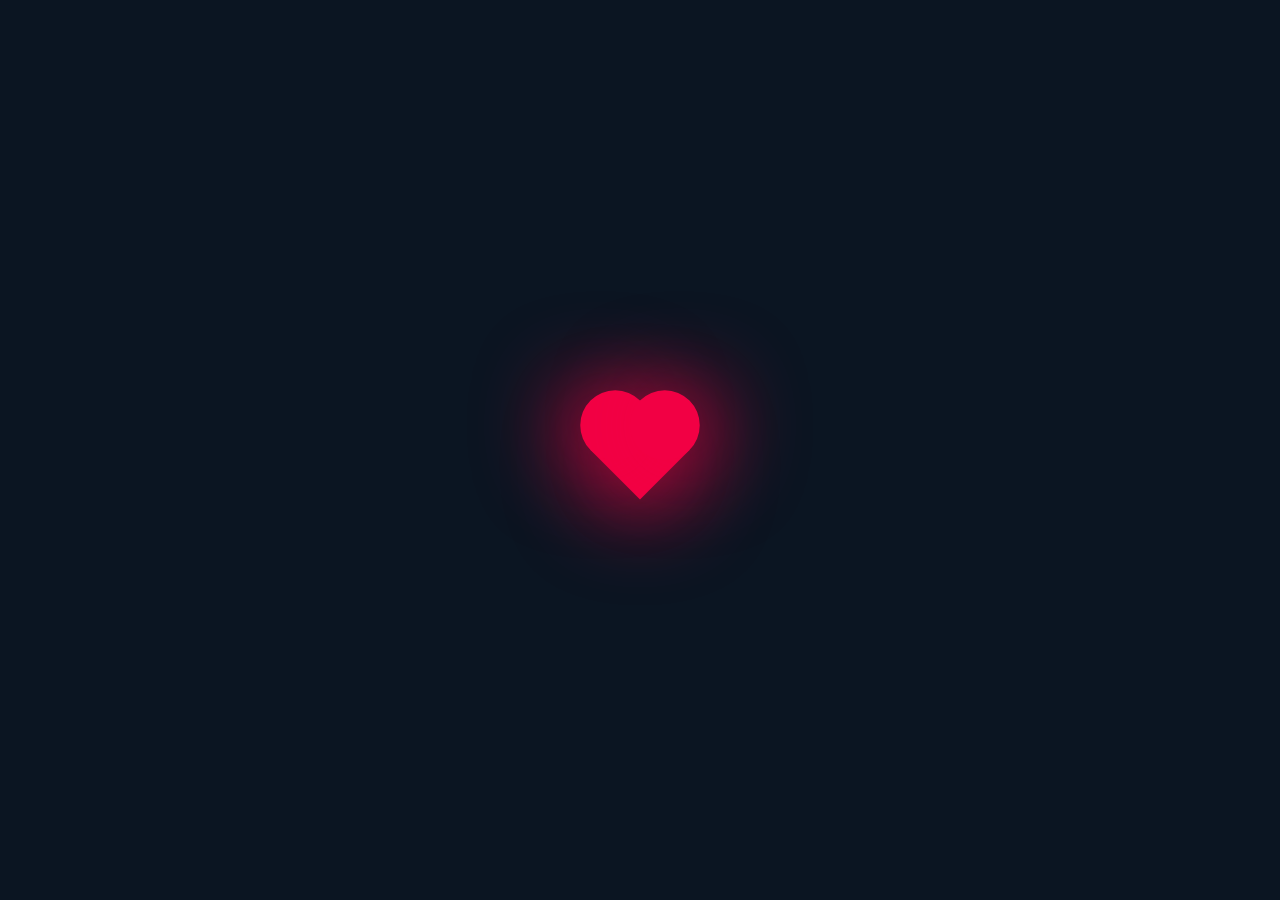
<file: erro.html>
<!DOCTYPE html>
<html lang="en">
<head>
    <meta charset="UTF-8">
    <meta name="viewport" content="width=device-width, initial-scale=1.0">
    <title>Hannah eu te amo</title>
    <link rel="stylesheet" type="text/css" href="style.css">
</head>
<body>
    <div class="heart"></div>
</body>
</html>
</file>
<file: style.css>
body{

margin: 0;

padding:
0;

min-height: 100vh;

display: flex;

align-items: center;

justify-content: center;

background: #0b1522;

}


.heart{

height: 70px;

width: 70px;

background: #f20044;

position: relative;

transform: rotate(-45deg) ;
box-shadow: -10px 10px 90px #f20044;
animation: heart 0.6s linear infinite;

}
@keyframes heart{
    0%{
        transform: rotate(-45deg) scale(1.07);
    }
    80%{
        transform: rotate(-45deg) scale(1.0);
    }
    100%{
        transform: rotate(-45deg) scale(0.8);
    }
}
.heart:before{

content:'';

position: absolute;

height: 70px;

width: 70px;

background: #f20044;

top: -50%; 
border-radius: 50px;
box-shadow: -10px -10px 90px #f20044;

}
.heart:after{

content:'';
    
position: absolute;
    
height: 70px;
    
width: 70px;
    
background: #f20044;
    
right: -50%; 
border-radius: 50px;
box-shadow: 10px 10px 90px #f20044;
    
}
</file>
